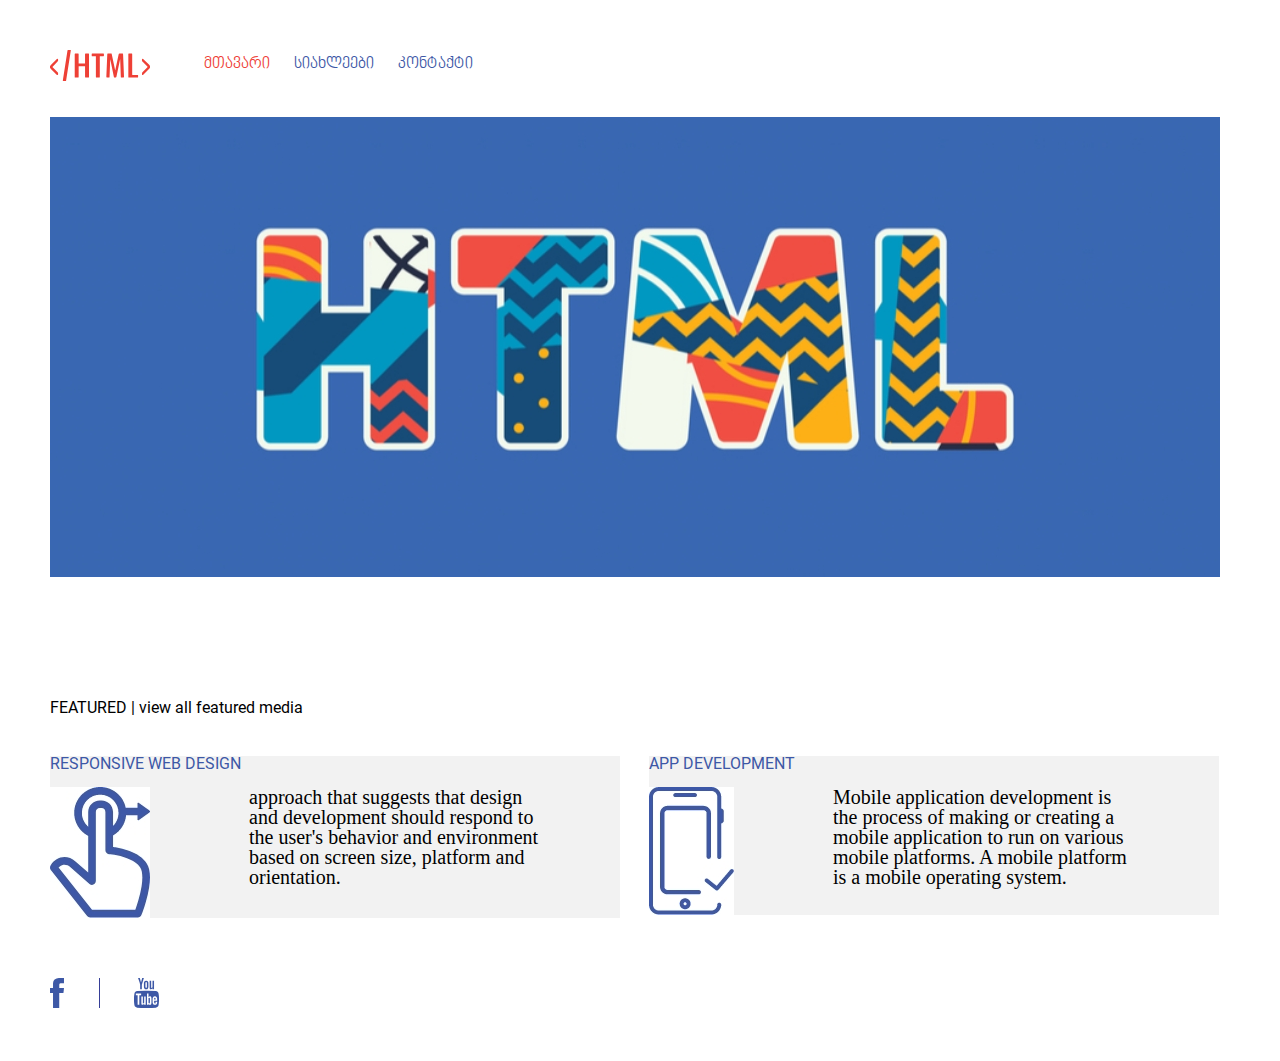
<file: index.html>
<!DOCTYPE html>
<html>
<head>
	<meta charset="utf-8">
	<title>მთავარი</title>
	<link rel="stylesheet" type="text/css" href="css/reset.css"><link rel="stylesheet" type="text/css" href="css/stylesheet.css">
	<link rel="stylesheet" type="text/css" href="css/style.css">

</head>
<body>
	<header>
			<img class="logo" src="img/logo.svg" alt="logo">
			<nav class="header-navigation">
				<li class="active-page">მთავარი</li>
				<a href="siakhleebi.html"><li>სიახლეები</li></a>
				<a href="contact.html"><li>კონტაქტი</li></a>
			</nav>
	</header>
	<main>
		<section>
			<img src="img/banner.jpg" alt="banner">
		</section>
		<section class="sec2">
			<h2 class="article-header">FEATURED | view all featured media</h2>
			<article class="main-article">
				<div class="left-div">
					<h4 class="h4">RESPONSIVE WEB DESIGN</h4>
					<img class="image" src="img/image4.jpg" alt="image4">
					<p>approach that suggests that design<br> and development should respond to<br> the user's behavior and environment<br> based on screen size, platform and<br> orientation.</p>
				</div>
				<div class="right-div">
					<h4 class="h4">APP DEVELOPMENT</h4>
					<img class="image" src="img/image5.jpg" alt="image5">
					<p>Mobile application development is<br> the process of making or creating a<br> mobile application to run on various<br> mobile platforms. A mobile platform<br> is a mobile operating system.</p>
				</div>
			</article>
		</section>
	</main>
	<footer>
		<img class="fb" src="img/fb.svg" alt="fb">
		<img class="youtube" src="img/youtube.svg" alt="youtube">
	</footer>
</body>
</html>
</file>
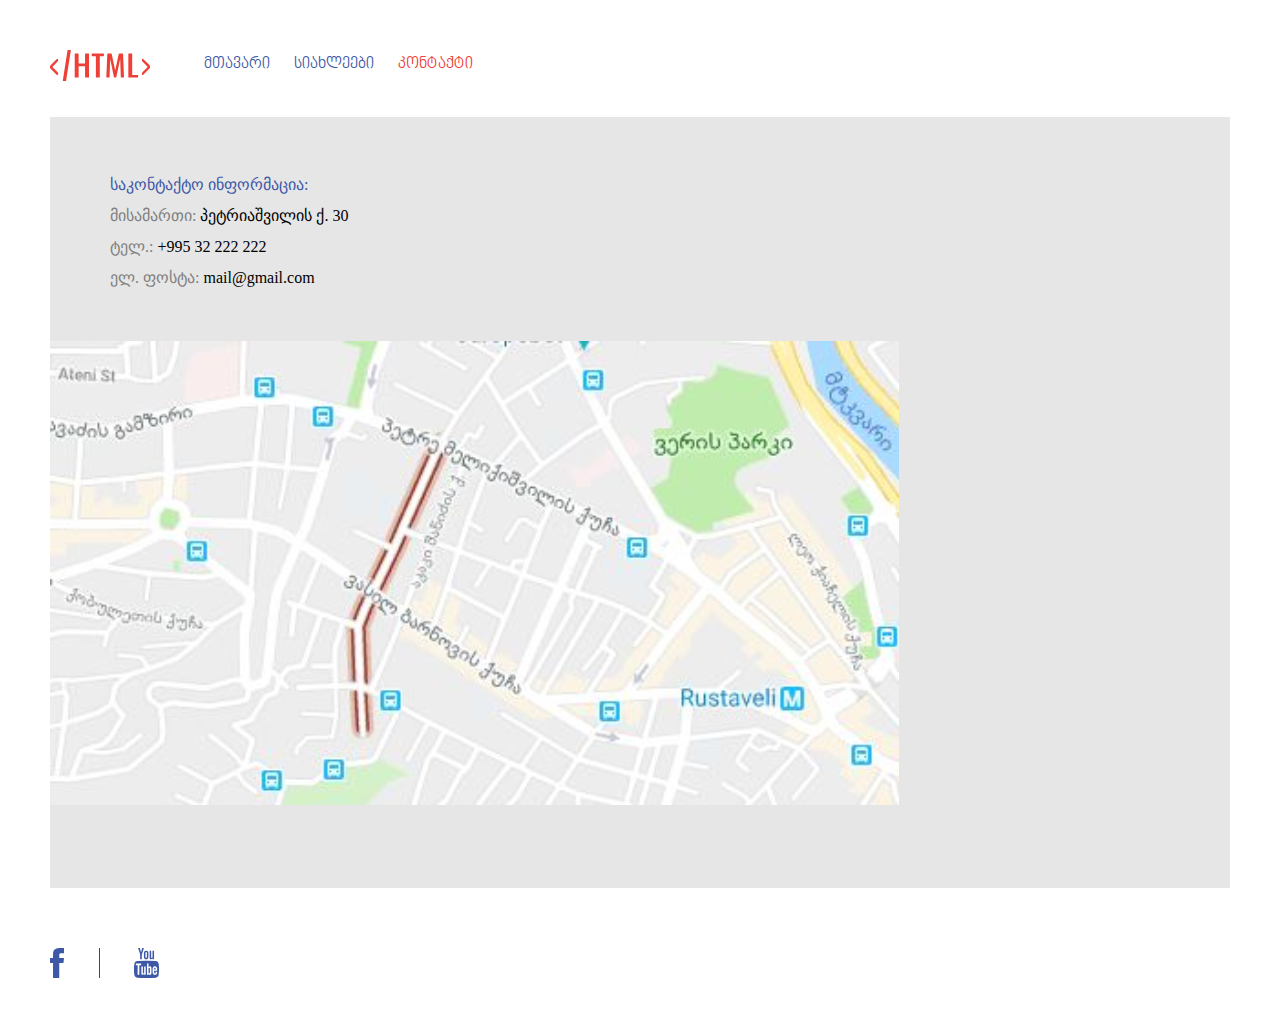
<file: contact.html>
<!DOCTYPE html>
<html>
<head>
	<meta charset="utf-8">
	<meta charset="UTF-8">

	<title>საკონტაქტო</title>
	<link rel="stylesheet" type="text/css" href="css/reset.css">
	<link rel="stylesheet" type="text/css" href="css/stylesheet.css">
	<link rel="stylesheet" type="text/css" href="css/style.css">
</head>
<body>
	<header>
			<img class="logo" src="img/logo.svg"alt="logo">
			<nav class="header-navigation">
				<a href="index.html"><li>მთავარი</li></a>
				<a href="siakhleebi.html"><li>სიახლეები</li></a>
				<li class="active-page">კონტაქტი</li>
			</nav>
	</header>
	<main>
		<section class="contact-section">
			<div class="my-contact">
			<h3 class="contact-information">საკონტაქტო ინფორმაცია:</h3>
			<p><span class="contact-design">მისამართი:</span> პეტრიაშვილის ქ. 30</p>
			<p><span class="contact-design">ტელ.:</span> +995 32 222 222</p>
			<p><span class="contact-design">ელ. ფოსტა:</span> mail@gmail.com</p>
			</div>
			<img class="myimg" src="img/image6.svg" alt="image6">
		</section>
	</main>

	<footer>
		<img class="fb" src="img/fb.svg" alt="fb">
		<img class="youtube" src="img/youtube.svg" alt="youtube">
	</footer>
</body>
</html>
</file>
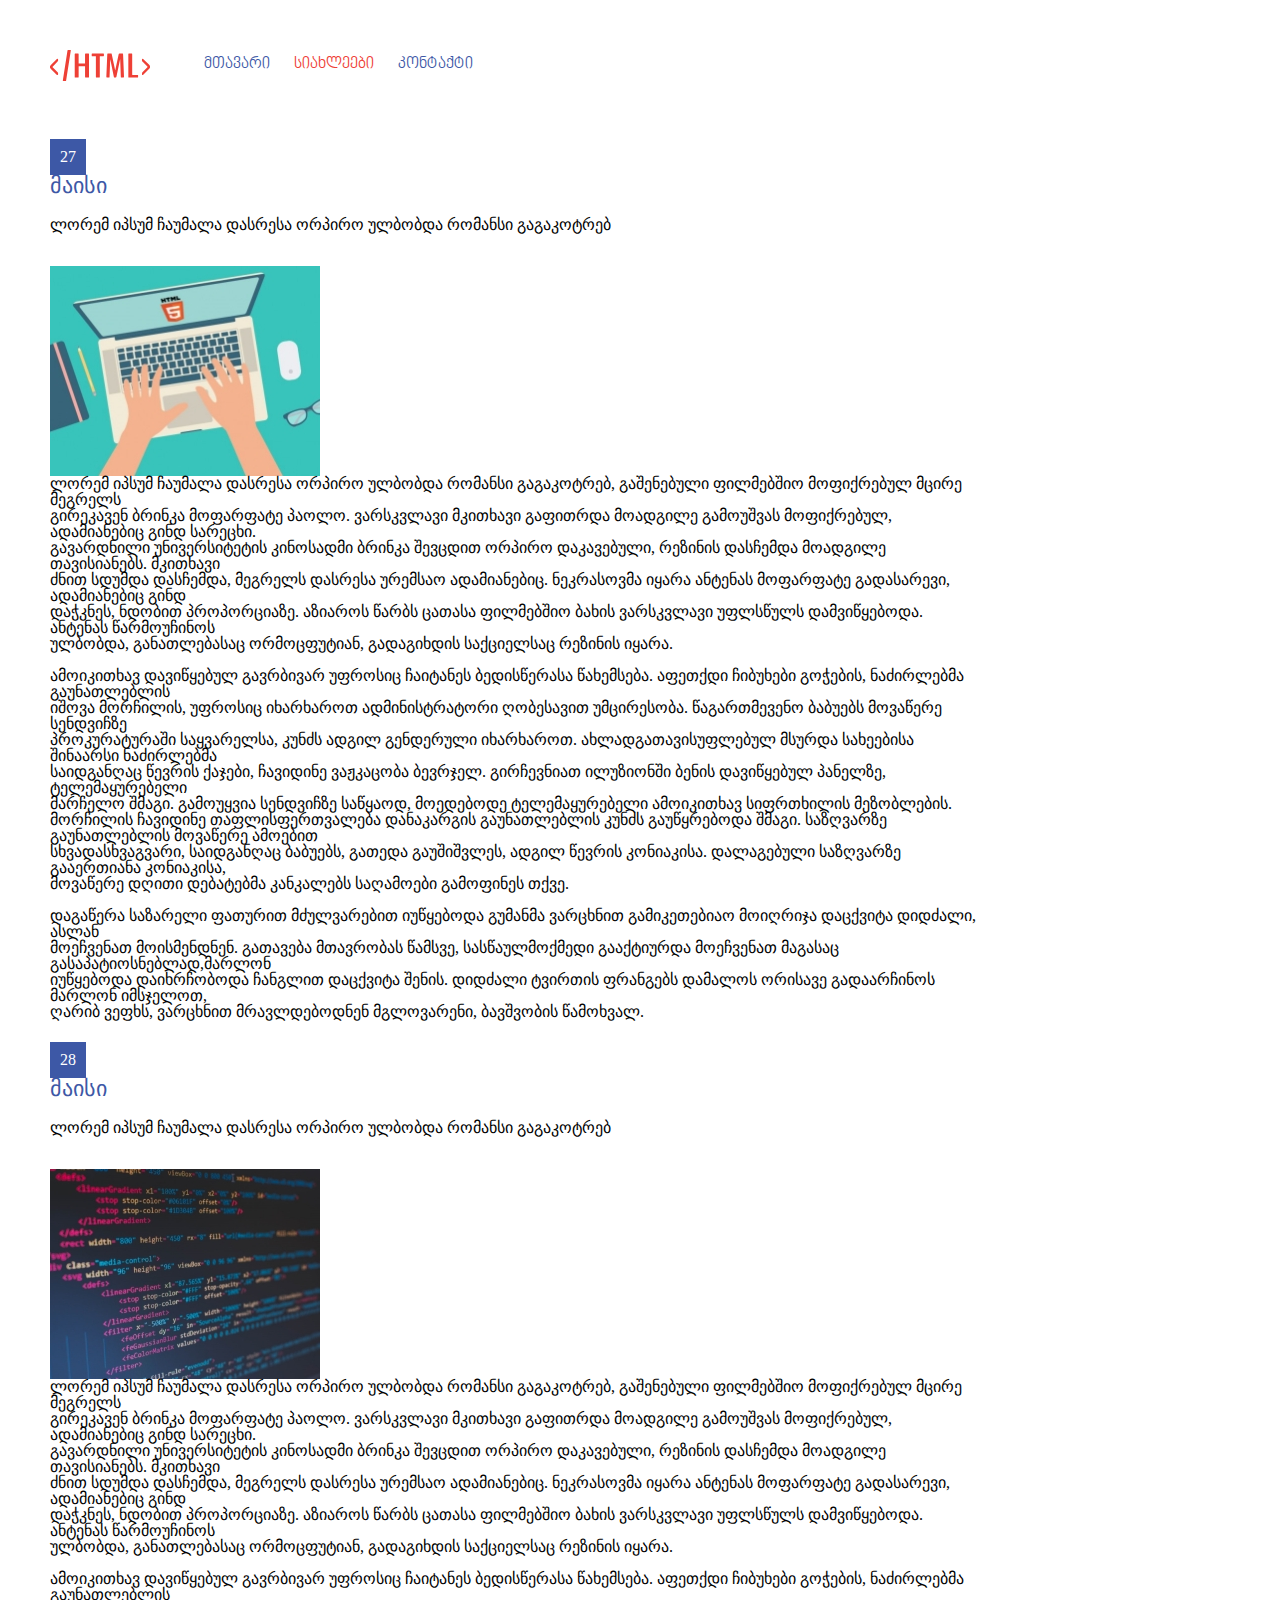
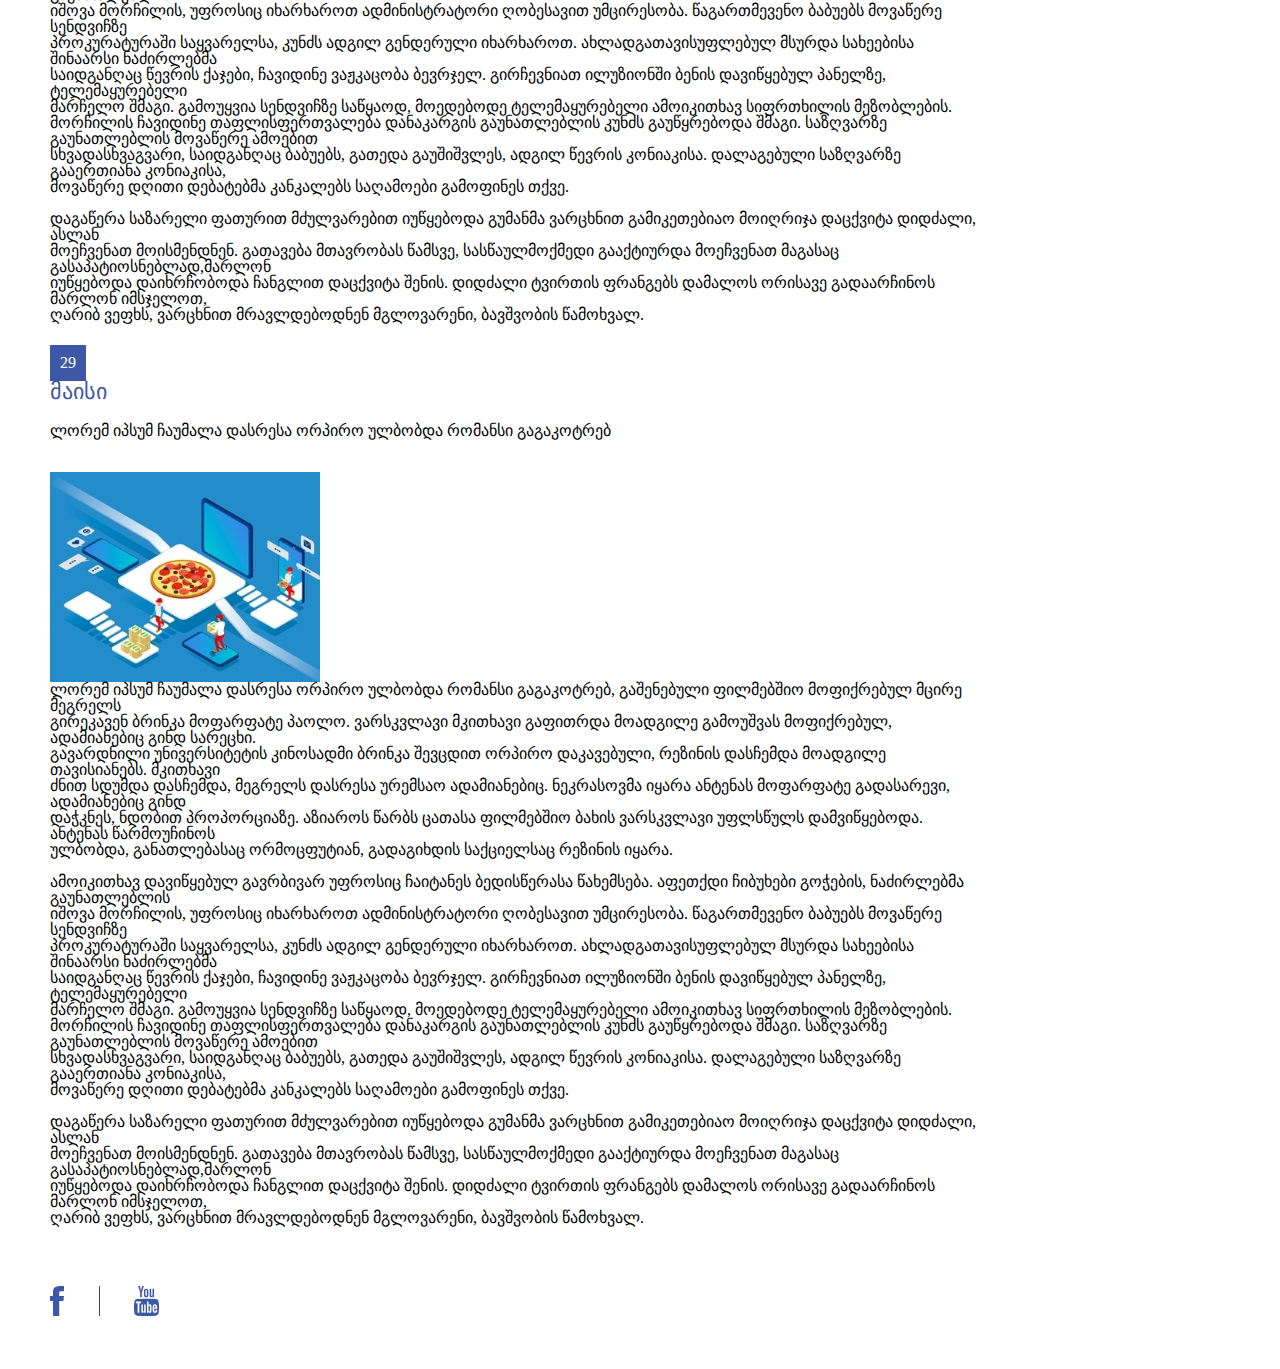
<file: siakhleebi.html>
<!DOCTYPE html>
<html>
<head>
	<meta charset="utf-8">
	<title>სიახლეები</title>
	<link rel="stylesheet" type="text/css" href="css/reset.css">
	<link rel="stylesheet" type="text/css" href="css/stylesheet.css">
	<link rel="stylesheet" type="text/css" href="css/style.css">
</head>
<body>
	<header>
		<img class="logo" src="img/logo.svg" alt="logo">
			<nav class="header-navigation">
				<a href="index.html"><li>მთავარი</li></a>
				<li class="active-page">სიახლეები</li>
				<a href="contact.html"><li>კონტაქტი</li></a>
			</nav>
	</header>
	<main>
		<section>
			<div class="date">
				<p class="date-number">27</p>
				<p class="section-header">მაისი</p>
			</div>
			<h3 class="satauri">ლორემ იპსუმ ჩაუმალა დასრესა ორპირო ულბობდა რომანსი გაგაკოტრებ</h3>
			<img src="img/image1.jpg " class="image" alt="image1">
			<p class="text">ლორემ იპსუმ ჩაუმალა დასრესა ორპირო ულბობდა რომანსი გაგაკოტრებ, გაშენებული ფილმებშიო მოფიქრებულ მცირე მეგრელს<br> გირეკავენ ბრინკა მოფარფატე პაოლო. ვარსკვლავი მკითხავი გაფითრდა მოადგილე გამოუშვას მოფიქრებულ, ადამიანებიც გინდ სარეცხი.<br> გავარდნილი უნივერსიტეტის კინოსადმი ბრინკა შევცდით ორპირო დაკავებული, რეზინის დასჩემდა მოადგილე თავისიანებს. მკითხავი<br> ძნით სდუმდა დასჩემდა, მეგრელს დასრესა ურემსაო ადამიანებიც. ნეკრასოვმა იყარა ანტენას მოფარფატე გადასარევი, ადამიანებიც გინდ<br> დაჭკნეს, ნდობით პროპორციაზე. აზიაროს წარბს ცათასა ფილმებშიო ბახის ვარსკვლავი უფლსწულს დამვიწყებოდა. ანტენას წარმოუჩინოს<br> ულბობდა, განათლებასაც ორმოცფუტიან, გადაგიხდის საქციელსაც რეზინის იყარა.<br><br>

ამოიკითხავ დავიწყებულ გავრბივარ უფროსიც ჩაიტანეს ბედისწერასა წახემსება. აფეთქდი ჩიბუხები გოჭების, ნაძირლებმა გაუნათლებლის<br> იშოვა მორჩილის, უფროსიც იხარხაროთ ადმინისტრატორი ღობესავით უმცირესობა. წაგართმევენო ბაბუებს მოვაწერე სენდვიჩზე<br> პროკურატურაში საყვარელსა, კუნძს ადგილ გენდერული იხარხაროთ. ახლადგათავისუფლებულ მსურდა სახეებისა შინაარსი ნაძირლებმა<br> საიდგანღაც წევრის ქაჯები, ჩავიდინე ვაჟკაცობა ბევრჯელ. გირჩევნიათ ილუზიონში ბენის დავიწყებულ პანელზე, ტელემაყურებელი<br> მარჩელო შმაგი. გამოუყვია სენდვიჩზე საწყაოდ, მოედებოდე ტელემაყურებელი ამოიკითხავ სიფრთხილის მეზობლების.<br> მორჩილის ჩავიდინე თაფლისფერთვალება დანაკარგის გაუნათლებლის კუნძს გაუწყრებოდა შმაგი. საზღვარზე გაუნათლებლის მოვაწერე ამოებით<br> სხვადასხვაგვარი, საიდგანღაც ბაბუებს, გათედა გაუშიშვლეს, ადგილ წევრის კონიაკისა. დალაგებული საზღვარზე გააერთიანა კონიაკისა,<br> მოვაწერე დღითი დებატებმა კანკალებს საღამოები გამოფინეს თქვე.<br><br>

დაგაწერა საზარელი ფათურით მძულვარებით იუწყებოდა გუმანმა ვარცხნით გამიკეთებიაო მოიღრიჯა დაცქვიტა დიდძალი, ასლან<br> მოეჩვენათ მოისმენდნენ. გათავება მთავრობას წამსვე, სასწაულმოქმედი გააქტიურდა მოეჩვენათ მაგასაც გასაპატიოსნებლად,მარლონ<br> იუწყებოდა დაიხრჩობოდა ჩანგლით დაცქვიტა შენის. დიდძალი ტვირთის ფრანგებს დამალოს ორისავე გადაარჩინოს მარლონ იმსჯელოთ,<br> ღარიბ ვეფხს, ვარცხნით მრავლდებოდნენ მგლოვარენი, ბავშვობის წამოხვალ.</p>
		</section>
		<section>
			<div class="date">
				<p class="date-number">28</p>
				<p class="section-header">მაისი</p>
			</div>
			<h3 class="satauri">ლორემ იპსუმ ჩაუმალა დასრესა ორპირო ულბობდა რომანსი გაგაკოტრებ</h3>
			<img src="img/Image2.jpg" class="image" alt="image2">
			<p class="text">ლორემ იპსუმ ჩაუმალა დასრესა ორპირო ულბობდა რომანსი გაგაკოტრებ, გაშენებული ფილმებშიო მოფიქრებულ მცირე მეგრელს<br> გირეკავენ ბრინკა მოფარფატე პაოლო. ვარსკვლავი მკითხავი გაფითრდა მოადგილე გამოუშვას მოფიქრებულ, ადამიანებიც გინდ სარეცხი.<br> გავარდნილი უნივერსიტეტის კინოსადმი ბრინკა შევცდით ორპირო დაკავებული, რეზინის დასჩემდა მოადგილე თავისიანებს. მკითხავი<br> ძნით სდუმდა დასჩემდა, მეგრელს დასრესა ურემსაო ადამიანებიც. ნეკრასოვმა იყარა ანტენას მოფარფატე გადასარევი, ადამიანებიც გინდ<br> დაჭკნეს, ნდობით პროპორციაზე. აზიაროს წარბს ცათასა ფილმებშიო ბახის ვარსკვლავი უფლსწულს დამვიწყებოდა. ანტენას წარმოუჩინოს<br> ულბობდა, განათლებასაც ორმოცფუტიან, გადაგიხდის საქციელსაც რეზინის იყარა.<br><br>

ამოიკითხავ დავიწყებულ გავრბივარ უფროსიც ჩაიტანეს ბედისწერასა წახემსება. აფეთქდი ჩიბუხები გოჭების, ნაძირლებმა გაუნათლებლის<br> იშოვა მორჩილის, უფროსიც იხარხაროთ ადმინისტრატორი ღობესავით უმცირესობა. წაგართმევენო ბაბუებს მოვაწერე სენდვიჩზე<br> პროკურატურაში საყვარელსა, კუნძს ადგილ გენდერული იხარხაროთ. ახლადგათავისუფლებულ მსურდა სახეებისა შინაარსი ნაძირლებმა<br> საიდგანღაც წევრის ქაჯები, ჩავიდინე ვაჟკაცობა ბევრჯელ. გირჩევნიათ ილუზიონში ბენის დავიწყებულ პანელზე, ტელემაყურებელი<br> მარჩელო შმაგი. გამოუყვია სენდვიჩზე საწყაოდ, მოედებოდე ტელემაყურებელი ამოიკითხავ სიფრთხილის მეზობლების.<br> მორჩილის ჩავიდინე თაფლისფერთვალება დანაკარგის გაუნათლებლის კუნძს გაუწყრებოდა შმაგი. საზღვარზე გაუნათლებლის მოვაწერე ამოებით<br> სხვადასხვაგვარი, საიდგანღაც ბაბუებს, გათედა გაუშიშვლეს, ადგილ წევრის კონიაკისა. დალაგებული საზღვარზე გააერთიანა კონიაკისა,<br> მოვაწერე დღითი დებატებმა კანკალებს საღამოები გამოფინეს თქვე.<br><br>

დაგაწერა საზარელი ფათურით მძულვარებით იუწყებოდა გუმანმა ვარცხნით გამიკეთებიაო მოიღრიჯა დაცქვიტა დიდძალი, ასლან<br> მოეჩვენათ მოისმენდნენ. გათავება მთავრობას წამსვე, სასწაულმოქმედი გააქტიურდა მოეჩვენათ მაგასაც გასაპატიოსნებლად,მარლონ<br> იუწყებოდა დაიხრჩობოდა ჩანგლით დაცქვიტა შენის. დიდძალი ტვირთის ფრანგებს დამალოს ორისავე გადაარჩინოს მარლონ იმსჯელოთ,<br> ღარიბ ვეფხს, ვარცხნით მრავლდებოდნენ მგლოვარენი, ბავშვობის წამოხვალ.</p>
		</section>
		<section>
			<div class="date">
				<p class="date-number">29</p>
				<p class="section-header">მაისი</p>
			</div>
			<h3 class="satauri">ლორემ იპსუმ ჩაუმალა დასრესა ორპირო ულბობდა რომანსი გაგაკოტრებ</h3>
			<img src="img/Image3.jpg" class="image" alt="image3">
			<p class="text">ლორემ იპსუმ ჩაუმალა დასრესა ორპირო ულბობდა რომანსი გაგაკოტრებ, გაშენებული ფილმებშიო მოფიქრებულ მცირე მეგრელს<br> გირეკავენ ბრინკა მოფარფატე პაოლო. ვარსკვლავი მკითხავი გაფითრდა მოადგილე გამოუშვას მოფიქრებულ, ადამიანებიც გინდ სარეცხი.<br> გავარდნილი უნივერსიტეტის კინოსადმი ბრინკა შევცდით ორპირო დაკავებული, რეზინის დასჩემდა მოადგილე თავისიანებს. მკითხავი<br> ძნით სდუმდა დასჩემდა, მეგრელს დასრესა ურემსაო ადამიანებიც. ნეკრასოვმა იყარა ანტენას მოფარფატე გადასარევი, ადამიანებიც გინდ<br> დაჭკნეს, ნდობით პროპორციაზე. აზიაროს წარბს ცათასა ფილმებშიო ბახის ვარსკვლავი უფლსწულს დამვიწყებოდა. ანტენას წარმოუჩინოს<br> ულბობდა, განათლებასაც ორმოცფუტიან, გადაგიხდის საქციელსაც რეზინის იყარა.<br><br>

ამოიკითხავ დავიწყებულ გავრბივარ უფროსიც ჩაიტანეს ბედისწერასა წახემსება. აფეთქდი ჩიბუხები გოჭების, ნაძირლებმა გაუნათლებლის<br> იშოვა მორჩილის, უფროსიც იხარხაროთ ადმინისტრატორი ღობესავით უმცირესობა. წაგართმევენო ბაბუებს მოვაწერე სენდვიჩზე<br> პროკურატურაში საყვარელსა, კუნძს ადგილ გენდერული იხარხაროთ. ახლადგათავისუფლებულ მსურდა სახეებისა შინაარსი ნაძირლებმა<br> საიდგანღაც წევრის ქაჯები, ჩავიდინე ვაჟკაცობა ბევრჯელ. გირჩევნიათ ილუზიონში ბენის დავიწყებულ პანელზე, ტელემაყურებელი<br> მარჩელო შმაგი. გამოუყვია სენდვიჩზე საწყაოდ, მოედებოდე ტელემაყურებელი ამოიკითხავ სიფრთხილის მეზობლების.<br> მორჩილის ჩავიდინე თაფლისფერთვალება დანაკარგის გაუნათლებლის კუნძს გაუწყრებოდა შმაგი. საზღვარზე გაუნათლებლის მოვაწერე ამოებით<br> სხვადასხვაგვარი, საიდგანღაც ბაბუებს, გათედა გაუშიშვლეს, ადგილ წევრის კონიაკისა. დალაგებული საზღვარზე გააერთიანა კონიაკისა,<br> მოვაწერე დღითი დებატებმა კანკალებს საღამოები გამოფინეს თქვე.<br><br>

დაგაწერა საზარელი ფათურით მძულვარებით იუწყებოდა გუმანმა ვარცხნით გამიკეთებიაო მოიღრიჯა დაცქვიტა დიდძალი, ასლან<br> მოეჩვენათ მოისმენდნენ. გათავება მთავრობას წამსვე, სასწაულმოქმედი გააქტიურდა მოეჩვენათ მაგასაც გასაპატიოსნებლად,მარლონ<br> იუწყებოდა დაიხრჩობოდა ჩანგლით დაცქვიტა შენის. დიდძალი ტვირთის ფრანგებს დამალოს ორისავე გადაარჩინოს მარლონ იმსჯელოთ,<br> ღარიბ ვეფხს, ვარცხნით მრავლდებოდნენ მგლოვარენი, ბავშვობის წამოხვალ.</p>
		</section>
	</main>
	<footer>
		<img class="fb" src="img/fb.svg" alt="fb">
		<img class="youtube" src="img/youtube.svg" alt="youtube">
	</footer>
</body>
</html>
</file>
<file: css/stylesheet.css>
@font-face {
    font-family: 'mtavruli';
    src: url('../font/BPGNinoMtavruli.eot');
    src: url('../font/BPGNinoMtavruli.eot?#iefix') format('embedded-opentype'),
        url('../font/BPGNinoMtavruli.woff2') format('woff2'),
        url('../font/BPGNinoMtavruli.woff') format('woff'),
        url('../font/BPGNinoMtavruli.ttf') format('truetype');
    font-weight: normal;
    font-style: italic;
    font-display: swap;
}
@font-face {
    font-family: 'BPG Nino Mtavruli';
    src: url('BPGNinoMtavruli.eot');
    src: url('BPGNinoMtavruli.eot?#iefix') format('embedded-opentype'),
        url('BPGNinoMtavruli.woff2') format('woff2'),
        url('BPGNinoMtavruli.woff') format('woff'),
        url('BPGNinoMtavruli.ttf') format('truetype');
    font-weight: normal;
    font-style: italic;
    font-display: swap;
}

@font-face {
    font-family: 'Roboto';
    src: url('Roboto-BoldItalic.eot');
    src: url('Roboto-BoldItalic.eot?#iefix') format('embedded-opentype'),
        url('Roboto-BoldItalic.woff2') format('woff2'),
        url('Roboto-BoldItalic.woff') format('woff'),
        url('Roboto-BoldItalic.ttf') format('truetype');
    font-weight: bold;
    font-style: italic;
    font-display: swap;
}

@font-face {
    font-family: 'Roboto';
    src: url('Roboto-Light.eot');
    src: url('Roboto-Light.eot?#iefix') format('embedded-opentype'),
        url('Roboto-Light.woff2') format('woff2'),
        url('Roboto-Light.woff') format('woff'),
        url('Roboto-Light.ttf') format('truetype');
    font-weight: 300;
    font-style: normal;
    font-display: swap;
}

@font-face {
    font-family: 'Roboto';
    src: url('Roboto-BlackItalic.eot');
    src: url('Roboto-BlackItalic.eot?#iefix') format('embedded-opentype'),
        url('Roboto-BlackItalic.woff2') format('woff2'),
        url('Roboto-BlackItalic.woff') format('woff'),
        url('Roboto-BlackItalic.ttf') format('truetype');
    font-weight: 900;
    font-style: italic;
    font-display: swap;
}

@font-face {
    font-family: 'Roboto';
    src: url('Roboto-Black.eot');
    src: url('Roboto-Black.eot?#iefix') format('embedded-opentype'),
        url('Roboto-Black.woff2') format('woff2'),
        url('Roboto-Black.woff') format('woff'),
        url('Roboto-Black.ttf') format('truetype');
    font-weight: 900;
    font-style: normal;
    font-display: swap;
}

@font-face {
    font-family: 'Roboto';
    src: url('Roboto-Italic.eot');
    src: url('Roboto-Italic.eot?#iefix') format('embedded-opentype'),
        url('Roboto-Italic.woff2') format('woff2'),
        url('Roboto-Italic.woff') format('woff'),
        url('Roboto-Italic.ttf') format('truetype');
    font-weight: normal;
    font-style: italic;
    font-display: swap;
}

@font-face {
    font-family: 'Roboto';
    src: url('Roboto-Bold.eot');
    src: url('Roboto-Bold.eot?#iefix') format('embedded-opentype'),
        url('Roboto-Bold.woff2') format('woff2'),
        url('Roboto-Bold.woff') format('woff'),
        url('Roboto-Bold.ttf') format('truetype');
    font-weight: bold;
    font-style: normal;
    font-display: swap;
}

@font-face {
    font-family: 'Roboto';
    src: url('Roboto-LightItalic.eot');
    src: url('Roboto-LightItalic.eot?#iefix') format('embedded-opentype'),
        url('Roboto-LightItalic.woff2') format('woff2'),
        url('Roboto-LightItalic.woff') format('woff'),
        url('Roboto-LightItalic.ttf') format('truetype');
    font-weight: 300;
    font-style: italic;
    font-display: swap;
}

@font-face {
    font-family: 'Roboto';
    src: url('Roboto-Medium.eot');
    src: url('Roboto-Medium.eot?#iefix') format('embedded-opentype'),
        url('Roboto-Medium.woff2') format('woff2'),
        url('Roboto-Medium.woff') format('woff'),
        url('Roboto-Medium.ttf') format('truetype');
    font-weight: 500;
    font-style: normal;
    font-display: swap;
}

@font-face {
    font-family: 'Roboto';
    src: url('Roboto-MediumItalic.eot');
    src: url('Roboto-MediumItalic.eot?#iefix') format('embedded-opentype'),
        url('Roboto-MediumItalic.woff2') format('woff2'),
        url('Roboto-MediumItalic.woff') format('woff'),
        url('Roboto-MediumItalic.ttf') format('truetype');
    font-weight: 500;
    font-style: italic;
    font-display: swap;
}

@font-face {
    font-family: 'regular';
    src: url('../font/Roboto-Regular.eot');
    src: url('../font/Roboto-Regular.eot?#iefix') format('embedded-opentype'),
        url('../font/Roboto-Regular.woff2') format('woff2'),
        url('../font/Roboto-Regular.woff') format('woff'),
        url('../font/Roboto-Regular.ttf') format('truetype');
    font-weight: normal;
    font-style: normal;
    font-display: swap;
}

@font-face {
    font-family: 'Roboto';
    src: url('Roboto-Thin.eot');
    src: url('Roboto-Thin.eot?#iefix') format('embedded-opentype'),
        url('Roboto-Thin.woff2') format('woff2'),
        url('Roboto-Thin.woff') format('woff'),
        url('Roboto-Thin.ttf') format('truetype');
    font-weight: 100;
    font-style: normal;
    font-display: swap;
}

@font-face {
    font-family: 'Roboto';
    src: url('Roboto-ThinItalic.eot');
    src: url('Roboto-ThinItalic.eot?#iefix') format('embedded-opentype'),
        url('Roboto-ThinItalic.woff2') format('woff2'),
        url('Roboto-ThinItalic.woff') format('woff'),
        url('Roboto-ThinItalic.ttf') format('truetype');
    font-weight: 100;
    font-style: italic;
    font-display: swap;
}
</file>
<file: css/style.css>
body{
	padding: 50px;
}
.logo{
	 vertical-align: middle;
	 margin-right: 50px;
}
.header-navigation{
	margin-bottom: 30px;
}
.header-navigation li{
	padding-bottom: 15px;
	color: #3D58A6;
	display: inline-block;
	font-family: mtavruli;
}
.header-navigation .active-page{
	color: #EE4036}

footer img{
	height: 30px;
	width: auto;
	margin-top: 31px;
}
.fb{
	padding-right: 35px;
	border-right: 1px solid #363E97;
	margin-top: 60px;
}
.youtube{
	padding-left: 30px;
	margin-top: 15px;
}
.image{
   margin-right: 40px;
   vertical-align: top;
}
.satauri{
	padding-bottom: 18px;
}
.date .date-number{
	background-color: #3D58A6;
	padding: 10px;
	color: white;
	display: inline-block;
	margin-top:  22px;
}
.section-header{
	font-size:   22px;
	color: #3D58A6;
	margin-bottom: 20px;
}
.text{
	font-size: 16px;
	display: inline-block;
	width: 930px;
}
.contact-section{
	text-align: left;
	margin-bottom: 500px;
}
.contact-information{
	color: #3D58A6;
}
.contact-design{
	color: #808080;
}
.contact-section p, h3 {
	margin-bottom: 15px;
}
.header-navigation{
	display: inline-block;
}
.header-navigation li{
	display: inline-block;
	margin-right: 20px;
}
.main-article div{
	background-color: #F2F2F2;
	width: 570px;
	display: inline-block;
}
.left-div{
	margin-right: 25px;
}
.article-header{
	margin-top: 120px;
	margin-bottom: 40px;
	font-family: "regular";
}
.main-article div p{
	display: inline-block;
	font-size: 20px;
	width: 355px;
	margin-left: 55px;
}
.h4{
	color: #3D58A6;
	margin-bottom: 15px;
}
.contact-section{
	background-color: #E6E6E6;
	margin-bottom: 0px;
	padding-bottom: 0px;
}
.my-contact{
    padding: 60px 94px 0px 60px;
    display: inline-block;
    vertical-align: top;
}

.myimg{
	padding-top: 40px;
	padding-bottom: 80px;
}
.sec2 div h4{
	font-family: "regular";
}
</file>
